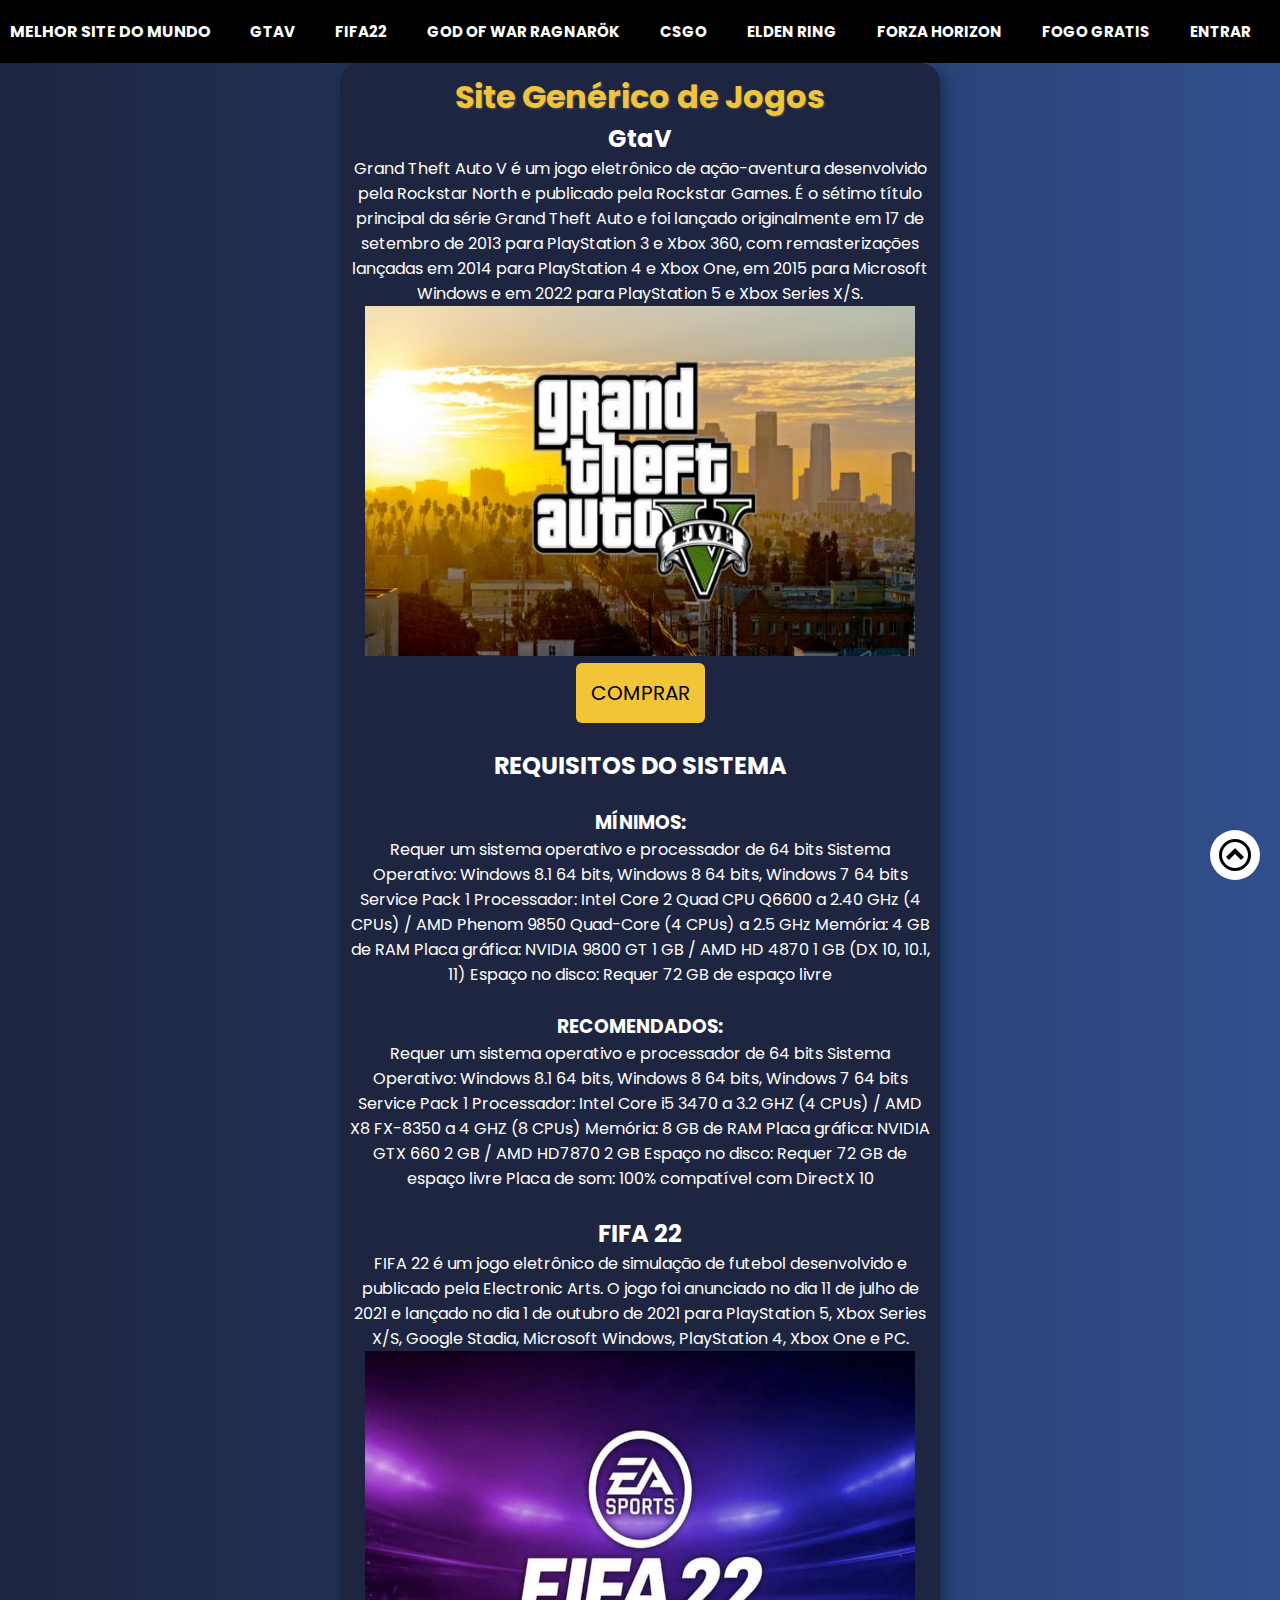
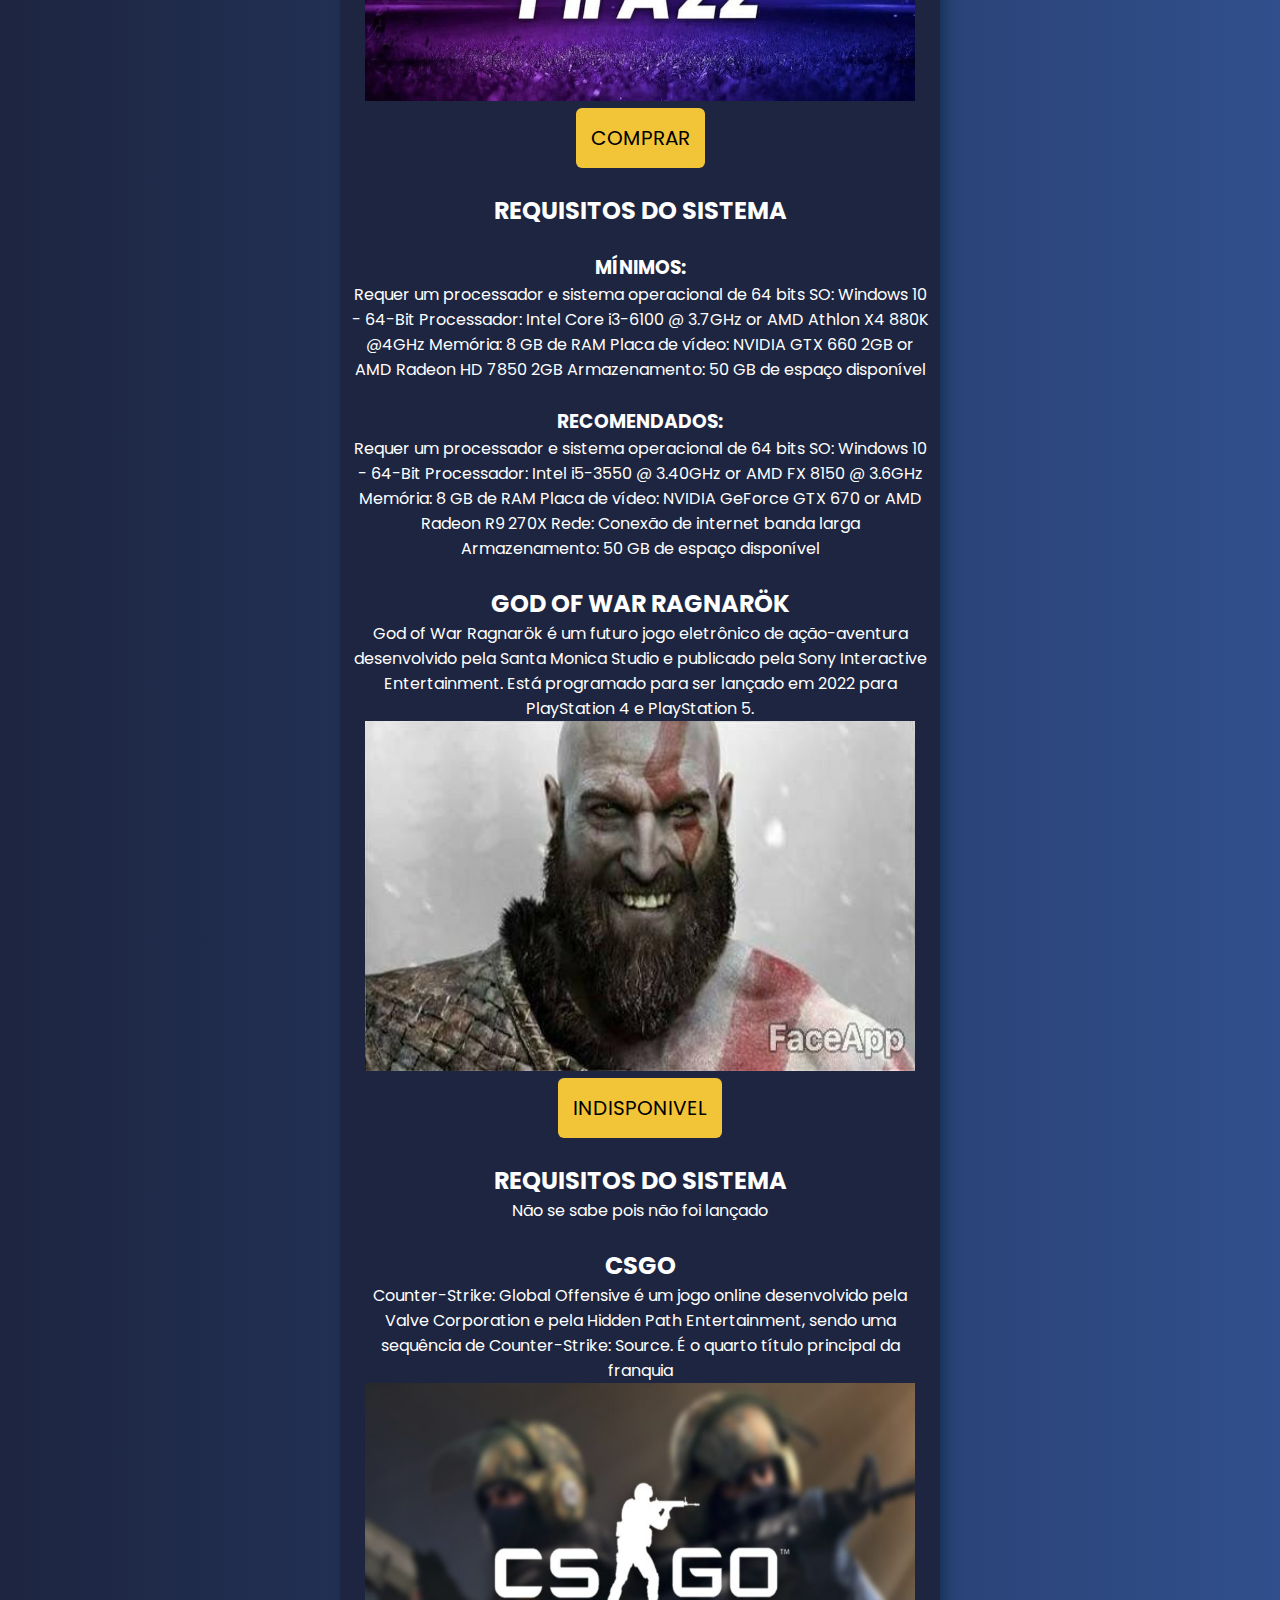
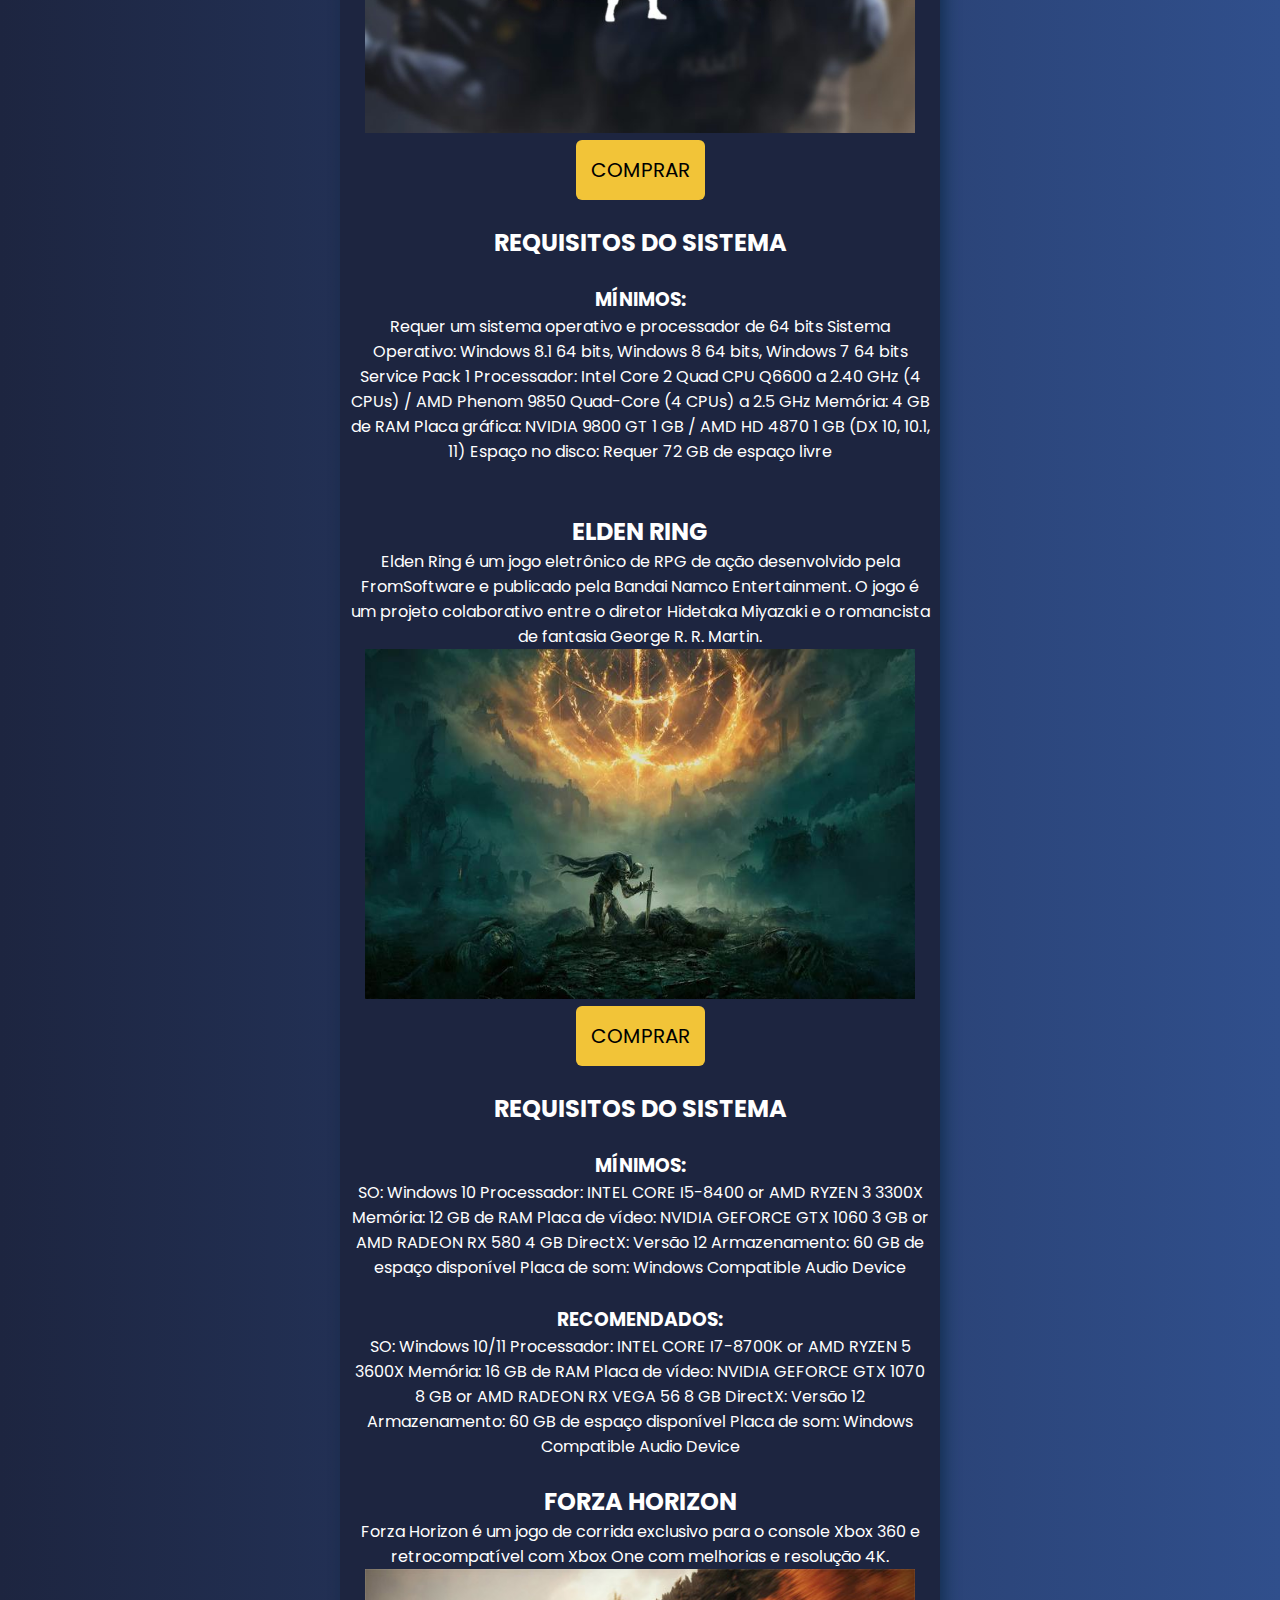
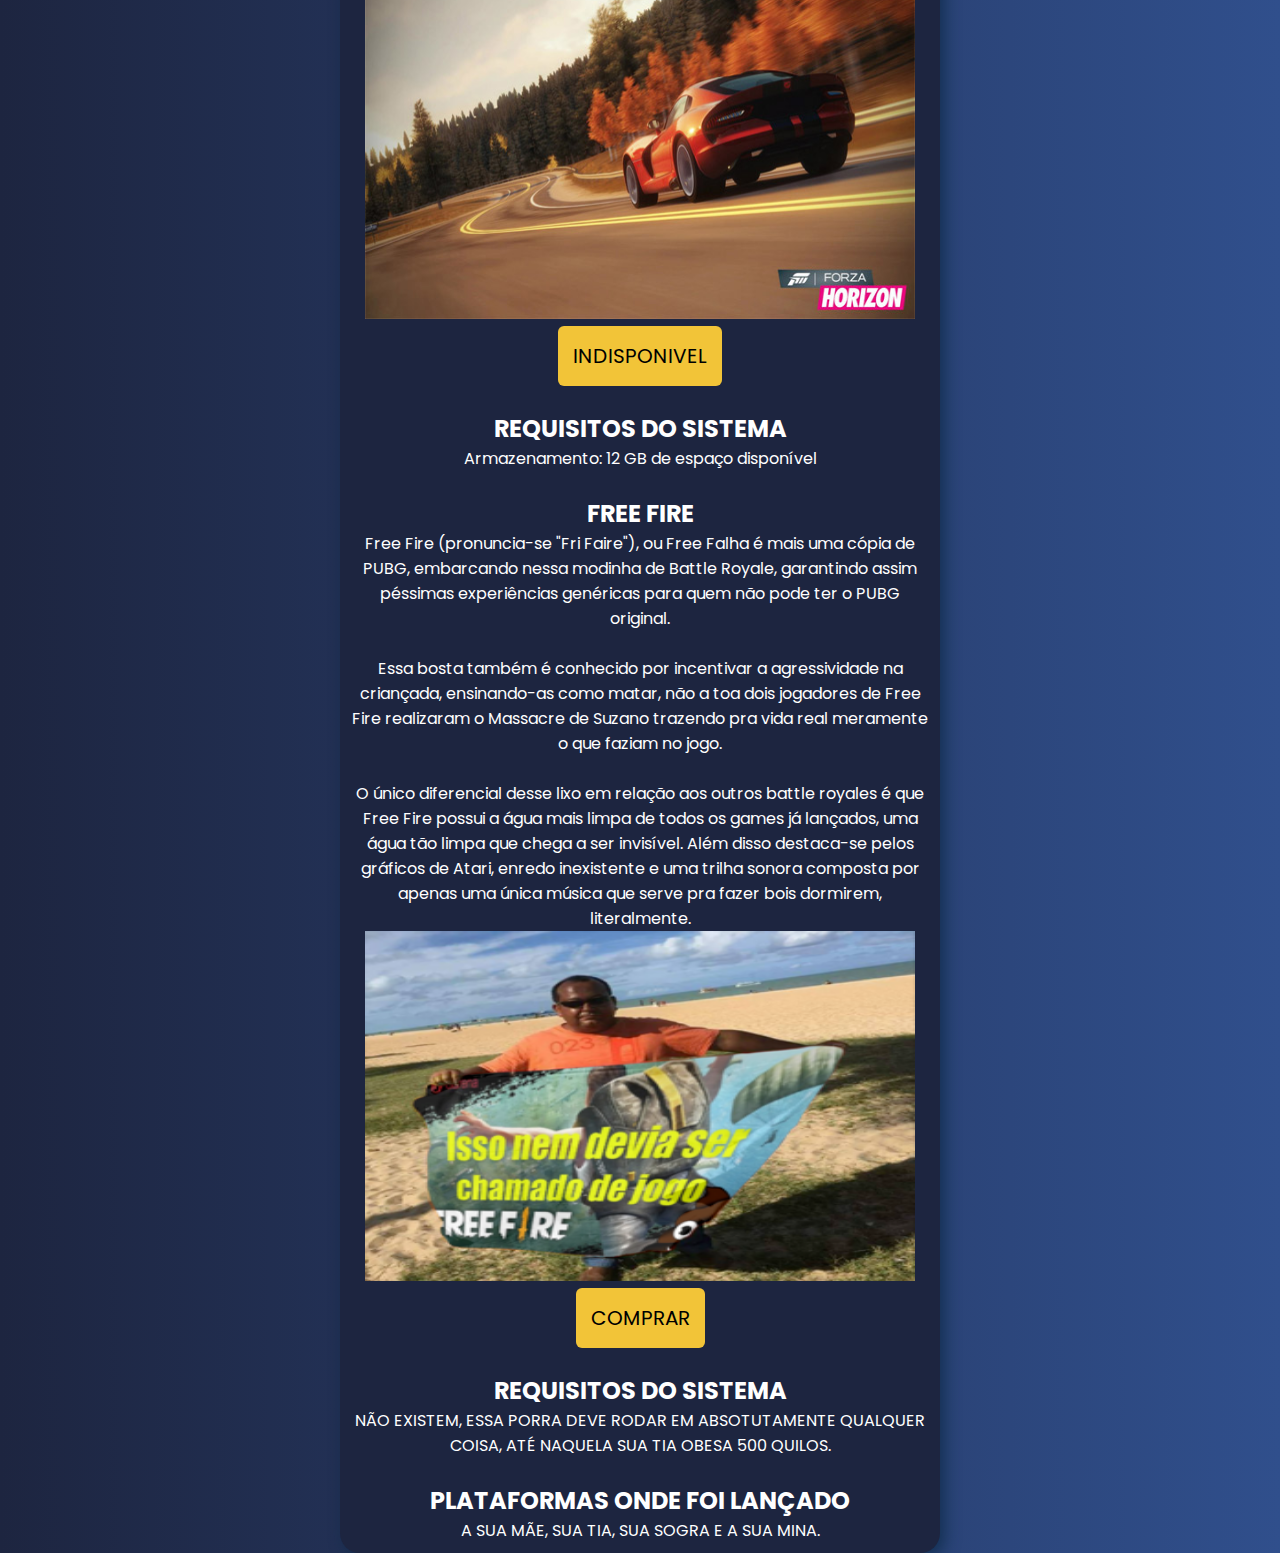
<file: index.html>
<!DOCTYPE html>
<html lang="pt-br">

<head>
    <meta charset="UTF-8">
    <meta name="viewport" content="width=device-width, initial-scale=1.0">
    <title>MELHOR SITE DO MUNDO</title>
    <link rel="stylesheet" href="style.css">
</head>

<body>
   <header class="header" id="topo">
    <ul id="menu-horizontal">
        <h4>MELHOR SITE DO MUNDO</h4>
        <div class="menu-item">
            <li><a href="#GTAV">GTAV</a></li>
            <li><a href="#FIFA22">FIFA22</a></li>
            <li><a href="#GOD OF WAR RAGNARÖK">GOD OF WAR RAGNARÖK</a>
            <li><a href="#CSGO">CSGO</a></li>
            <li><a href="#ELDEN RING">ELDEN RING</a></li>
            <li><a href="#FORZA HORIZON">FORZA HORIZON</a></li>
            <li><a href="#FOGO GRATIS">FOGO GRATIS</a></li>
            <li><a href="Secret.html">ENTRAR</a></li>
            
        </li>
        </div>
    </ul>
    </nav>
   </header>
    <main>
        <h1>Site Genérico de Jogos</h1>
        <selection id="GTAV"></selection>
        <h2>GtaV</h1>
            <p>Grand Theft Auto V é um jogo eletrônico de ação-aventura desenvolvido pela Rockstar North e publicado
                pela Rockstar Games. É o sétimo título principal da série Grand Theft Auto e foi lançado originalmente
                em 17 de setembro de 2013 para PlayStation 3 e Xbox 360, com remasterizações lançadas em 2014 para
                PlayStation 4 e Xbox One, em 2015 para Microsoft Windows e em 2022 para PlayStation 5 e Xbox Series X/S.
            </p>
            <center>
                <img src="gta5.jpg" alt="Texto alternativo" height="350" width="550" title="GTAV " />
                <br />
                <a href="https://store.steampowered.com/app/271590/Grand_Theft_Auto_V/?l=portuguese"><button style="background: #F2C438; border-radius: 6px; padding: 15px; cursor: pointer; color: rgb(0, 0, 0); border: none; font-size: 20px;">COMPRAR</button></a>
            </center>
            <br />
            <h2>REQUISITOS DO SISTEMA</h2>
            <br />
            <h3>MÍNIMOS:</h3>

            <p>Requer um sistema operativo e processador de 64 bits
                Sistema Operativo: Windows 8.1 64 bits, Windows 8 64 bits, Windows 7 64 bits Service Pack 1
                Processador: Intel Core 2 Quad CPU Q6600 a 2.40 GHz (4 CPUs) / AMD Phenom 9850 Quad-Core (4 CPUs) a 2.5
                GHz
                Memória: 4 GB de RAM
                Placa gráfica: NVIDIA 9800 GT 1 GB / AMD HD 4870 1 GB (DX 10, 10.1, 11)
                Espaço no disco: Requer 72 GB de espaço livre</p>
            <br />
            <h3>RECOMENDADOS:</h3>

            <P>Requer um sistema operativo e processador de 64 bits
                Sistema Operativo: Windows 8.1 64 bits, Windows 8 64 bits, Windows 7 64 bits Service Pack 1
                Processador: Intel Core i5 3470 a 3.2 GHZ (4 CPUs) / AMD X8 FX-8350 a 4 GHZ (8 CPUs)
                Memória: 8 GB de RAM
                Placa gráfica: NVIDIA GTX 660 2 GB / AMD HD7870 2 GB
                Espaço no disco: Requer 72 GB de espaço livre
                Placa de som: 100% compatível com DirectX 10</P>

            <br />


            <selection id="FIFA22"></selection>
            <h2>FIFA 22</h2>
            <p>FIFA 22 é um jogo eletrônico de simulação de futebol desenvolvido e publicado pela Electronic Arts. O
                jogo foi anunciado no dia 11 de julho de 2021 e lançado no dia 1 de outubro de 2021 para PlayStation
                5, Xbox Series X/S, Google Stadia, Microsoft Windows, PlayStation 4, Xbox One e PC.</p>
            <center>
                <img src="FIFA22.jpg" alt="Texto alternativo" height="350" width="550" title="FIFA22"
                    border-image="url(FIFA22.jpg) 30 round" />
                    <br />
                <a href="https://www.ea.com/pt-br/games/fifa/fifa-22"><button style="background: #F2C438; border-radius: 6px; padding: 15px; cursor: pointer; color: rgb(0, 0, 0); border: none; font-size: 20px;">COMPRAR</button></a>
            </center>

            <br />
            <h2>REQUISITOS DO SISTEMA</h2>
            <br />
            <h3>MÍNIMOS:</h3>

            <p>Requer um processador e sistema operacional de 64 bits
                SO: Windows 10 - 64-Bit
                Processador: Intel Core i3-6100 @ 3.7GHz or AMD Athlon X4 880K @4GHz
                Memória: 8 GB de RAM
                Placa de vídeo: NVIDIA GTX 660 2GB or AMD Radeon HD 7850 2GB
                Armazenamento: 50 GB de espaço disponível</p>
            <br />
            <h3>RECOMENDADOS:</h3>

            <P>Requer um processador e sistema operacional de 64 bits
                SO: Windows 10 - 64-Bit
                Processador: Intel i5-3550 @ 3.40GHz or AMD FX 8150 @ 3.6GHz
                Memória: 8 GB de RAM
                Placa de vídeo: NVIDIA GeForce GTX 670 or AMD Radeon R9 270X
                Rede: Conexão de internet banda larga
                Armazenamento: 50 GB de espaço disponível </P>

            <br />
            <selection id="GOD OF WAR RAGNARÖK"></selection>
            <h2>GOD OF WAR RAGNARÖK</h2>
            <p>God of War Ragnarök é um futuro jogo eletrônico de ação-aventura desenvolvido pela Santa Monica
                Studio e publicado pela Sony Interactive Entertainment. Está programado para ser lançado em 2022
                para PlayStation 4 e PlayStation 5.</p>
            <center>
                <img src="kratos rindo.jpg" alt="Texto alternativo" height="350" width="550" title="GOD OF WAR 4" />
                <br />
                <a href="#"><button style="background: #F2C438; border-radius: 6px; padding: 15px; cursor: pointer; color: rgb(0, 0, 0); border: none; font-size: 20px;">INDISPONIVEL</button></a>
            </center>
            <br />
            <h2>REQUISITOS DO SISTEMA</h2>
            <P>Não se sabe pois não foi lançado</P>
            <br />
            <selection id="CSGO"></selection>
            <h2>CSGO</h2>
            <P>Counter-Strike: Global Offensive é um jogo online desenvolvido pela Valve Corporation e pela Hidden
                Path Entertainment, sendo uma sequência de Counter-Strike: Source. É o quarto título principal da
                franquia</P>
            <center>
                <img src="CSGO.jpg" alt="Texto alternativo" height="350" width="550" title="CSGO" />
                <br />
                <a href="https://store.steampowered.com/app/730/CounterStrike_Global_Offensive/"><button style="background: #F2C438; border-radius: 6px; padding: 15px; cursor: pointer; color: rgb(0, 0, 0); border: none; font-size: 20px;">COMPRAR</button></a>
            </center>
            <br />
            <h2>REQUISITOS DO SISTEMA</h2>
            <br />
            <h3>MÍNIMOS:</h3>

            <p>Requer um sistema operativo e processador de 64 bits
                Sistema Operativo: Windows 8.1 64 bits, Windows 8 64 bits, Windows 7 64 bits Service Pack 1
                Processador: Intel Core 2 Quad CPU Q6600 a 2.40 GHz (4 CPUs) / AMD Phenom 9850 Quad-Core (4 CPUs) a 2.5
                GHz
                Memória: 4 GB de RAM
                Placa gráfica: NVIDIA 9800 GT 1 GB / AMD HD 4870 1 GB (DX 10, 10.1, 11)
                Espaço no disco: Requer 72 GB de espaço livre</p>
            <br />


            <br />
            <selection id="ELDEN RING"></selection>
            <h2>ELDEN RING</h2>
            <P>Elden Ring é um jogo eletrônico de RPG de ação desenvolvido pela FromSoftware e publicado pela
                Bandai Namco Entertainment. O jogo é um projeto colaborativo entre o diretor Hidetaka Miyazaki e
                o romancista de fantasia George R. R. Martin.</P>
            <center>
                <img src="Elden Ring.jpg" alt="Texto alternativo" height="350" width="550" title="ELDEN RING" />
                <br />
                <a href="https://store.steampowered.com/app/1245620/ELDEN_RING/"><button style="background: #F2C438; border-radius: 6px; padding: 15px; cursor: pointer; color: rgb(0, 0, 0); border: none; font-size: 20px;">COMPRAR</button></a>
            </center>
            <br />
            <h2>REQUISITOS DO SISTEMA</h2>
            <br />
            <h3>MÍNIMOS:</h3>

            <p>SO: Windows 10
                Processador: INTEL CORE I5-8400 or AMD RYZEN 3 3300X
                Memória: 12 GB de RAM
                Placa de vídeo: NVIDIA GEFORCE GTX 1060 3 GB or AMD RADEON RX 580 4 GB
                DirectX: Versão 12
                Armazenamento: 60 GB de espaço disponível
                Placa de som: Windows Compatible Audio Device</p>
            <br />
            <h3>RECOMENDADOS:</h3>

            <P>SO: Windows 10/11
                Processador: INTEL CORE I7-8700K or AMD RYZEN 5 3600X
                Memória: 16 GB de RAM
                Placa de vídeo: NVIDIA GEFORCE GTX 1070 8 GB or AMD RADEON RX VEGA 56 8 GB
                DirectX: Versão 12
                Armazenamento: 60 GB de espaço disponível
                Placa de som: Windows Compatible Audio Device </P>
            <br />
            <selection id="FORZA HORIZON"></selection>
            <h2>FORZA HORIZON</h2>
            <P>Forza Horizon é um jogo de corrida exclusivo para o console Xbox 360 e retrocompatível com
                Xbox One com melhorias e resolução 4K.</P>
            <center>
                <img src="forza-horizon-1.jpg" alt="Texto alternativo" height="350" width="550" title="FORZA HORIZON 1" />
                    <br />
                <a href="#"><button style="background: #F2C438; border-radius: 6px; padding: 15px; cursor: pointer; color: rgb(0, 0, 0); border: none; font-size: 20px;">INDISPONIVEL</button></a>
            </center>
            <br />
            <h2>REQUISITOS DO SISTEMA</h2>
            <P>Armazenamento: 12 GB de espaço disponível</P>
            <br />
            <selection id="FOGO GRATIS"></selection>
            <h2>FREE FIRE</h2>
            <P>Free Fire (pronuncia-se "Fri Faire"), ou Free Falha é mais uma cópia de PUBG, embarcando nessa modinha de
                Battle Royale, garantindo assim péssimas experiências genéricas para quem não pode ter o PUBG original.
            </P>
            <br />
            <p>Essa bosta também é conhecido por incentivar a agressividade na criançada, ensinando-as como matar, não a
                toa dois jogadores de Free Fire realizaram o Massacre de Suzano trazendo pra vida real meramente o que
                faziam no jogo.</p>
            <br />
            <p>O único diferencial desse lixo em relação aos outros battle royales é que Free Fire possui a água mais
                limpa de todos os games já lançados, uma água tão limpa que chega a ser invisível. Além disso destaca-se
                pelos gráficos de Atari, enredo inexistente e uma trilha sonora composta por apenas uma única música que
                serve pra fazer bois dormirem, literalmente.</p>
            <center>
                <img src="Ednaldobandeira.png" alt="Texto alternativo" height="350" width="550" title="JOGO DE CORNO" />
                <br />
                <a href="freefire.html"><button style="background: #F2C438; border-radius: 6px; padding: 15px; cursor: pointer; color: rgb(0, 0, 0); border: none; font-size: 20px;">COMPRAR</button></a>
            </center>
            <br />
            <h2>REQUISITOS DO SISTEMA</h2>
            <P>NÃO EXISTEM, ESSA PORRA DEVE RODAR EM ABSOTUTAMENTE QUALQUER COISA, ATÉ NAQUELA SUA TIA OBESA 500 QUILOS.
            </P>
            <br />
            <h2> PLATAFORMAS ONDE FOI LANÇADO</h2>
            <p>A SUA MÃE, SUA TIA, SUA SOGRA E A SUA MINA.</p>
        </main>
            <section id="geral">
                <section id="g1">
                    
                   <!-- BOTÃO DE VOLTAR AO TOPO -->
                    <a href="#topo">
                    <div class="topo">
                        <img src="circle-up.png" alt="voltar ao topo">
                    </div>
                    
                
    
</body>

</html>
</file>
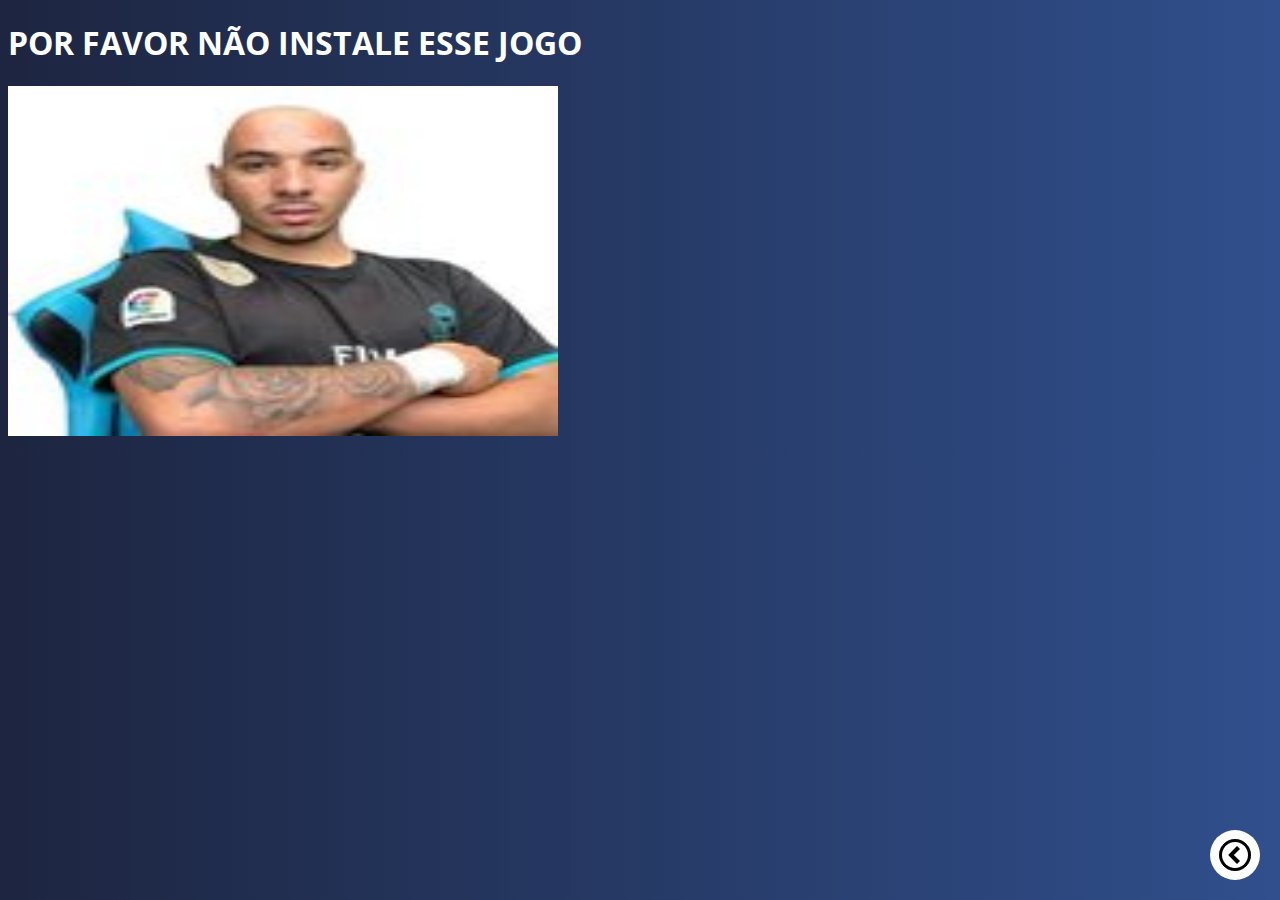
<file: freefire.html>
<!DOCTYPE html>
<html lang="pt-br">
<head>
    <link rel="stylesheet" href="freefire.css">
    <title>INFELIZMENTE ESSE JOGO É DE GRAÇA</title>

</head>
<body>
    <h1>POR FAVOR NÃO INSTALE ESSE JOGO</h1>
    <header class="header" id="voltar">
        <a href="index.html">
            <div class="voltar">
                <img src="circle-left.png" alt="voltar a pagina anterior">
            </div>

            <img src="PIUZINHOCARECA.jpg" height="350" width="550"">




</body>
</file>
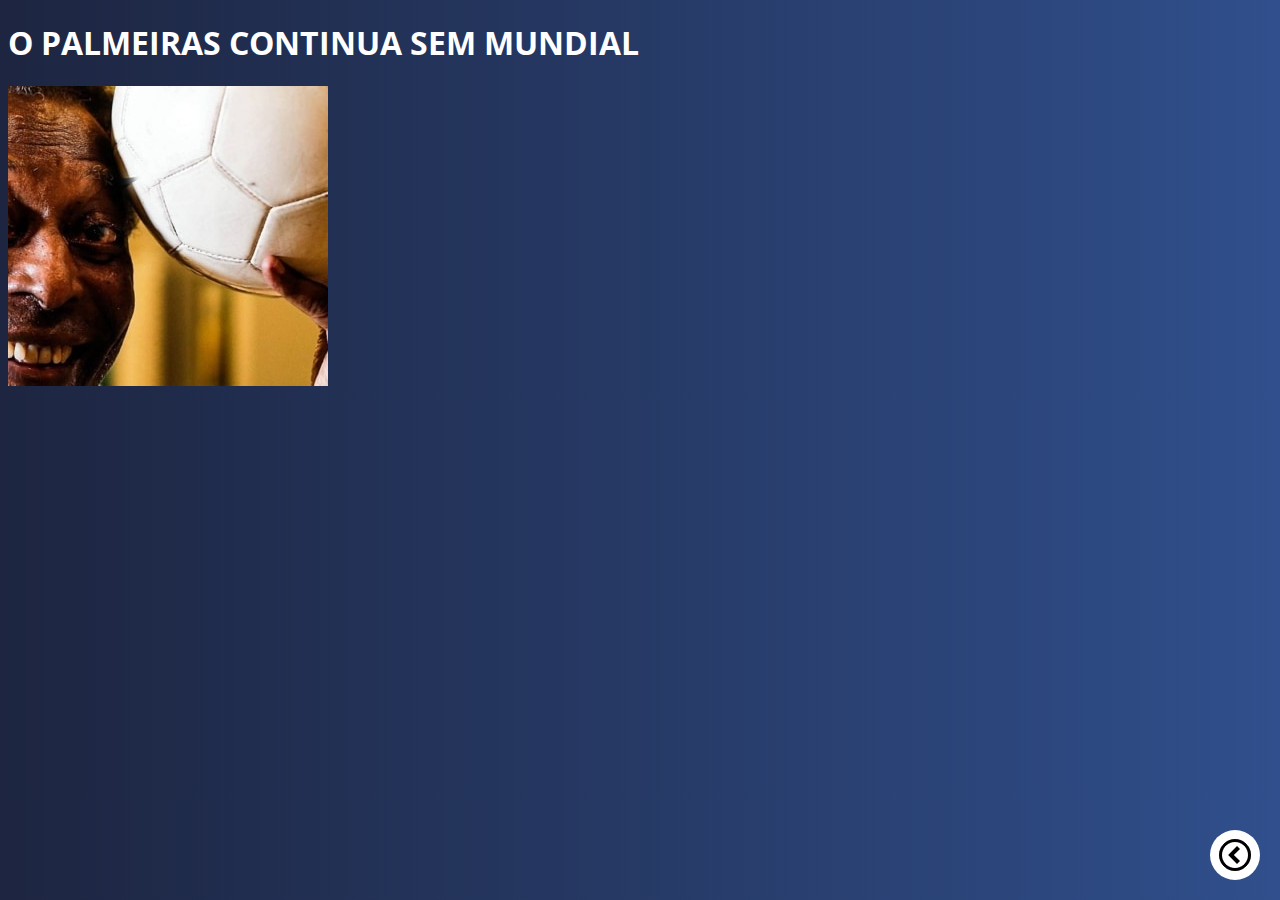
<file: Secret.html>
<!DOCTYPE html>
<html lang="pt-br">
<head>
    <link rel="stylesheet" href="Secrets.css">
    <title>Palmeiras Sem Mundial</title>

</head>
<body>
    <h1>O PALMEIRAS CONTINUA SEM MUNDIAL</h1>
    <header class="header" id="voltar">
        <a href="index.html">
            <div class="voltar">
                <img src="circle-left.png" alt="voltar a pagina anterior">
            </div>

            <img src="pelepalmeiras.jpg">




</body>
</file>
<file: style.css>
@charset "UTF-8";
@import url('https://fonts.googleapis.com/css2?family=Oswald&display=swap');

@import url('https://fonts.googleapis.com/css2?family=Open+Sans:ital,wght@0,300;0,400;0,500;0,700;1,300&family=Poppins:ital,wght@0,300;0,400;0,700;1,500&display=swap');


* { /*Configurações globais so site*/
    font-family: 'Poppins', sans-serif;
    margin: 0 auto;
    padding: 0;
    box-sizing: border-box;
}

body { /*Background onde o degrade do fundo está*/
    background-image: linear-gradient(to right, #1D2540, #304F8C);
    font-family: 'Open Sans', sans-serif;
}

main { /*Bloco onde todo o conteúdo está*/
    margin: auto;
    padding: 10px;
    background-color: #1D2540;
    border-radius: 20px;
    width: 600px;
    box-shadow: 5px 5px 15px #092843ad;
}

p { /*Aqui fica a cor e o alinhamento do paragrafo*/
    color: rgb(255, 255, 255);
    text-align: justify;
    text-align: center;
}

h1 { /*Aqui fica a fonte, alinhamento e a cor do h1*/
    font-family: 'Poppins', sans-serif;
    font-weight: 700;
    text-align: justify;
    color: #F2C438;
    text-align: center;
    text-shadow: 1px 1px 2px rgba(109, 109, 109, 0.743);
}

h2 { /*Aqui fica a fonte, alinhamento e a cor do h2*/
    font-family: 'Poppins', sans-serif;
    font-weight: 700;
    color: white;
    text-align: justify;
    text-align: center;
}

#menu-horizontal { /*aqui fica a cor da barra o alinhamento e espaço*/
    display: flex;
    justify-content: space-between;
    align-items: center;
    list-style: none;
    padding: 0;
    background-color: rgb(0, 0, 0);
    
}

.menu-item {
    display: flex; /* AQUI DEIXA O MENU RETO */
}

.menu-item li a{
    display: block;
    font-size: 15px;
    position: relative;
}

.menu-item li a::after{
    position: absolute;
    content: '';
    width: 0;
    height: 2px;
    background-color: rgb(22, 132, 222);
    transition: all 0.5s ease-in-out;
    /*Posiciona a barra abaixo do item do menu*/
    bottom: 20%;
    left: 50%;
    width: 0%; 
    
}

.menu-item li a:hover::after{
    width: 50%; /*Mostra a barra*/
    left: 25%; /*Faz com que a animaçao comece do meio e va ate as bordas*/
}



#menu-horizontal li {
    display: inline;
}

#menu-horizontal li a {
    text-decoration: none;
    padding: 20px;
    display: block;
    color: white;
    position: relative;
    transition: all 0.5s ease-in-out;
}

#menu-horizontal li a:hover {
    color: rgb(22, 132, 222)
    
}

h4 {
    color: white;
}

nav {
    justify-content: space-between;
}

ul li {
    font-family: 'Poppins', sans-serif;
    font-weight: 700;
    text-transform: capitalize;
}

h3 {
    font-family: 'Poppins', sans-serif;
    font-weight: 700;
    color: white;
    text-align: justify;
    text-align: center;

}
/* ANIMAÇÃO SUAVE DO SCROLL */
html {
    scroll-behavior: smooth;
}
/* PROPRIEDADE QUE RESOLVE O PROBLEMA DO TEXTO FICAR FORA DA DELA POR CAUSA DA PROPRIEDADE ANTERIOR*/
:target {
    scroll-margin-top: .8em;
  }

/* BOTÃO DE VOLTAR AO TOPO*/
.topo {
    bottom: 20px;
    position: fixed;
    right: 20px;
    height: 50px;
    width: 50px;
    border-radius: 50%;
    display: flex;
    align-items: center;
    background: #fff
    
}
</file>
<file: freefire.css>
@import url('https://fonts.googleapis.com/css2?family=Open+Sans:ital,wght@0,300;0,400;0,500;0,700;1,300&family=Poppins:ital,wght@0,300;0,400;0,700;1,500&display=swap');

.voltar {
    bottom: 20px;
    position: fixed;
    right: 20px;
    height: 50px;
    width: 50px;
    border-radius: 50%;
    display: flex;
    align-items: center;
    justify-content: center;
    background: #fff
    

}

h1 {
    color: #fff;
}

body {
 background-image: linear-gradient(to right, #1D2540, #304F8C);
 font-family: 'Open Sans', sans-serif;

}
</file>
<file: Secrets.css>
@import url('https://fonts.googleapis.com/css2?family=Open+Sans:ital,wght@0,300;0,400;0,500;0,700;1,300&family=Poppins:ital,wght@0,300;0,400;0,700;1,500&display=swap');

.voltar {
    bottom: 20px;
    position: fixed;
    right: 20px;
    height: 50px;
    width: 50px;
    border-radius: 50%;
    display: flex;
    align-items: center;
    justify-content: center;
    background: #fff
    

}

h1 {
    color: #fff;
}

body {
 background-image: linear-gradient(to right, #1D2540, #304F8C);
 font-family: 'Open Sans', sans-serif;

}
</file>
